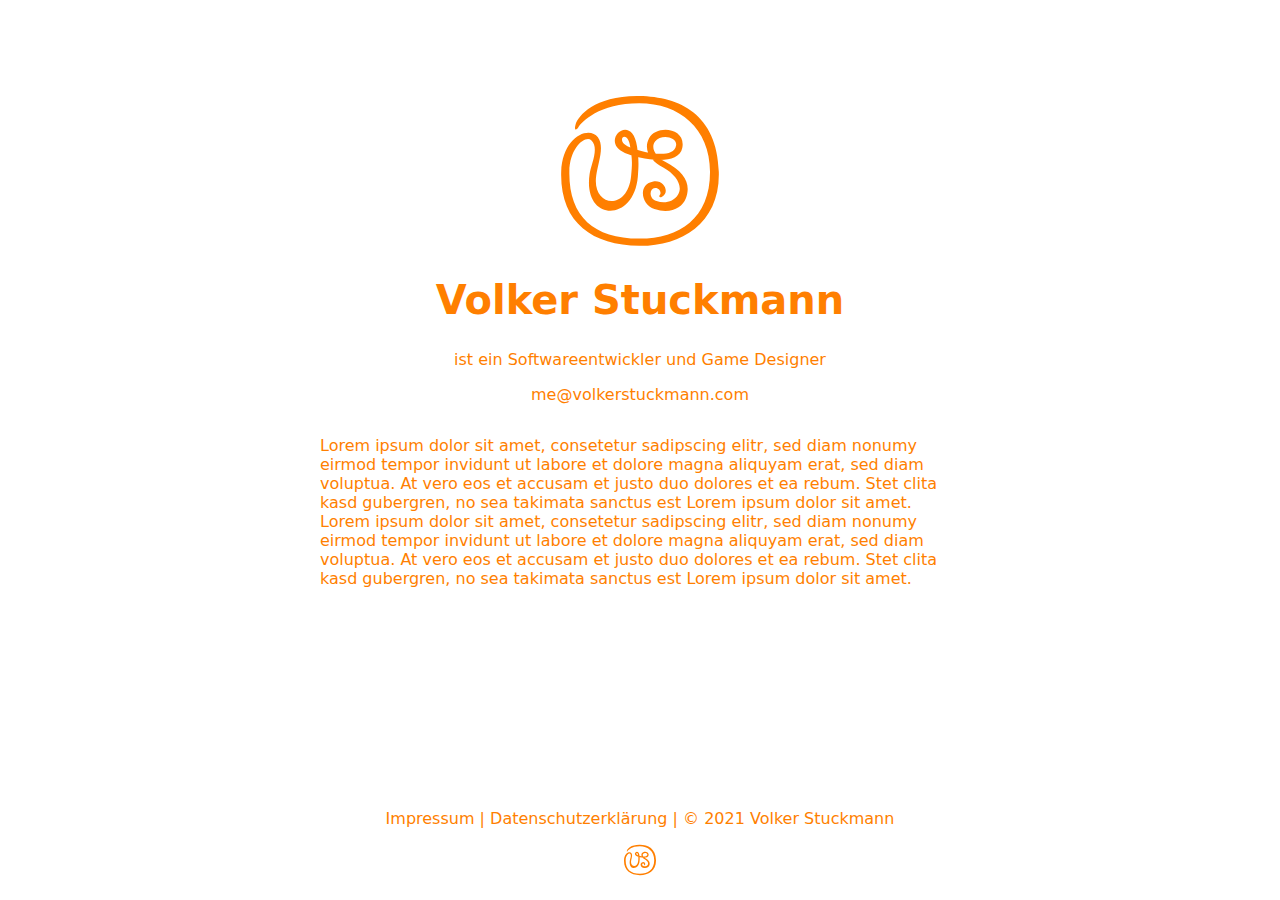
<file: index.html>
<!DOCTYPE html>
<html>
    <head>
        <meta charset="utf-8">
        <meta http-equiv="X-UA-Compatible" content="IE=edge">
        <title>Volker Stuckmann</title>
        <meta name="description" content="">
        <meta name="viewport" content="width=device-width, initial-scale=1">
        <link rel="stylesheet" href="styles.css">

        <svg style="display:none">
            <symbol id="logo" viewBox="0 0 512 487" >
                <g transform="matrix(1,0,0,1,-446.348,447.756)">
                    <g id="path2-6" transform="matrix(1.25593,0,0,1.25593,512.122,130.83)">
                        <path id="logo" d="M25.385,-346.253C46.788,-326.56 25.005,-284.586 21.185,-258.736C2.935,-135.236 135.966,-131.646 145.935,-252.473C148.769,-286.824 147.658,-302.672 143.81,-329.92C130.742,-422.458 43.71,-343.086 112.385,-313.612C141.482,-301.124 250.705,-273.87 260.852,-326.678C270.998,-379.486 193.349,-386.903 174.907,-351.216C157.519,-317.57 183.747,-291.195 211.495,-275.775C245.316,-256.98 263.043,-227.97 249.927,-205.982C238.088,-186.135 214.207,-182.155 194.167,-188.992C174.171,-195.814 174.707,-220.901 190.261,-222.693C200.176,-223.836 207.852,-212.072 203.001,-205.301C199.215,-200.017 202.437,-196.967 208.446,-200.157C229.414,-211.286 213.615,-244.61 185.954,-239.698C145.279,-232.475 154.022,-180.036 188.719,-168.319C230.511,-154.205 261.029,-172.596 269.801,-195.495C283.055,-230.094 271.303,-263.036 215.37,-291.428C194.806,-301.866 177.327,-325.095 190.334,-342.867C205.786,-363.98 248.554,-355.054 244.723,-333.014C237.375,-290.744 139.813,-320.908 118.933,-331.08C86.16,-347.049 119.77,-377.455 126.374,-328.014C129.85,-301.984 132.693,-297.163 128.42,-253.409C119.538,-162.464 26.261,-172.794 38.321,-254.984C43.559,-290.681 60.304,-329.263 42.603,-353.879C20.148,-385.104 -49.595,-355.317 -52.244,-264.97C-56.062,-134.717 26.635,-74.599 149.529,-73.302C257.894,-72.159 358.909,-131.561 355.197,-264.931C351.065,-413.372 253.99,-458.96 149.529,-460.638C36.067,-462.46 -8.687,-409.744 -15.071,-386.899C-19.97,-369.367 -11.912,-372.297 -7.892,-379.711C-0.66,-393.051 46.172,-441.913 149.529,-441.913C252.885,-441.913 332.242,-377.367 332.47,-264.97C332.714,-144.641 252.884,-91.644 149.529,-92.029C30.426,-92.472 -32.82,-150.713 -31.132,-264.97C-30.189,-328.779 11.009,-359.481 25.385,-346.253Z" style="fill-rule:nonzero;"/>
                    </g>
                </g>
            </symbol>
        </svg>
    </head>
    <body>
        <header>
            <svg class="logo" width="512" title="Volker Stuckmann">
              <use href="#logo"/>
            </svg></a>
            <h1>Volker Stuckmann</h1>
            <p>ist ein Softwareentwickler und Game Designer</p>
            <a href="mailto:me@volkerstuckmann.com" class="email">me@volkerstuckmann.com</a>
        </header>
 
        <main>
            <section>
                Lorem ipsum dolor sit amet, consetetur sadipscing elitr, sed diam nonumy eirmod tempor invidunt ut labore et dolore magna aliquyam erat, sed diam voluptua. At vero eos et accusam et justo duo dolores et ea rebum. Stet clita kasd gubergren, no sea takimata sanctus est Lorem ipsum dolor sit amet. Lorem ipsum dolor sit amet, consetetur sadipscing elitr, sed diam nonumy eirmod tempor invidunt ut labore et dolore magna aliquyam erat, sed diam voluptua. At vero eos et accusam et justo duo dolores et ea rebum. Stet clita kasd gubergren, no sea takimata sanctus est Lorem ipsum dolor sit amet.
            </section>
        </main>

        <footer>
            <a id="footer" href="legal.html">Impressum</a> | <a id="footer" href="privacy.html">Datenschutzerklärung</a> | © 2021 <a href="/">Volker Stuckmann</a>
            </p>
            <a href="/" title="Home">
                <svg class="logo" id="footer" width="32" height="32" title="Volker Stuckmann">
                <use href="#logo" />
                </svg>
            </a>
        </footer>
    </body>
</html>
</file>
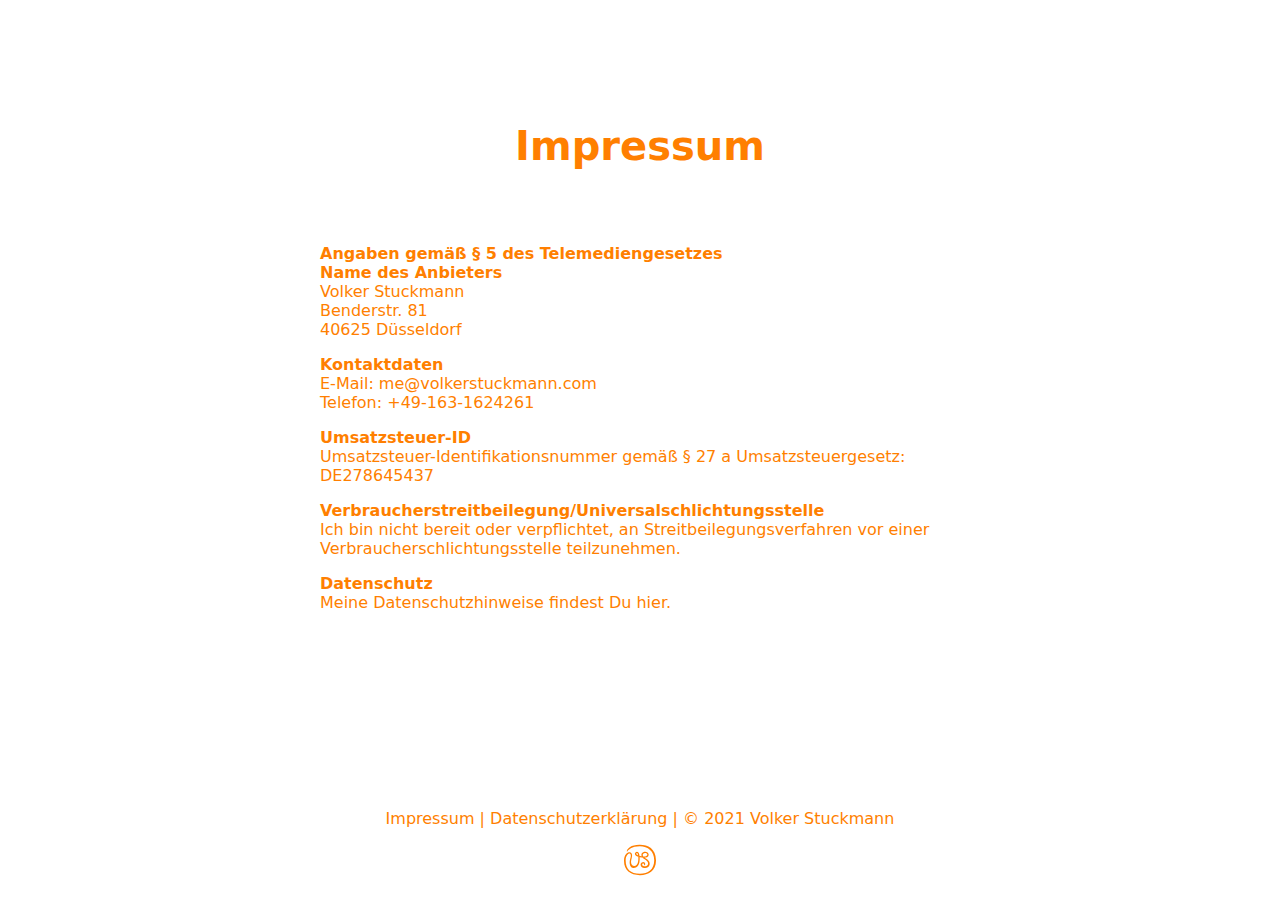
<file: legal.html>
<!DOCTYPE html>

<html>
    <head>
        <meta charset="utf-8">
        <meta http-equiv="X-UA-Compatible" content="IE=edge">
        <title></title>
        <meta name="description" content="">
        <meta name="viewport" content="width=device-width, initial-scale=1">
        <link rel="stylesheet" href="styles.css">

        <svg style="display:none">
            <symbol id="logo" viewBox="0 0 512 487" >
                <g transform="matrix(1,0,0,1,-446.348,447.756)">
                    <g id="path2-6" transform="matrix(1.25593,0,0,1.25593,512.122,130.83)">
                        <path id="logo" d="M25.385,-346.253C46.788,-326.56 25.005,-284.586 21.185,-258.736C2.935,-135.236 135.966,-131.646 145.935,-252.473C148.769,-286.824 147.658,-302.672 143.81,-329.92C130.742,-422.458 43.71,-343.086 112.385,-313.612C141.482,-301.124 250.705,-273.87 260.852,-326.678C270.998,-379.486 193.349,-386.903 174.907,-351.216C157.519,-317.57 183.747,-291.195 211.495,-275.775C245.316,-256.98 263.043,-227.97 249.927,-205.982C238.088,-186.135 214.207,-182.155 194.167,-188.992C174.171,-195.814 174.707,-220.901 190.261,-222.693C200.176,-223.836 207.852,-212.072 203.001,-205.301C199.215,-200.017 202.437,-196.967 208.446,-200.157C229.414,-211.286 213.615,-244.61 185.954,-239.698C145.279,-232.475 154.022,-180.036 188.719,-168.319C230.511,-154.205 261.029,-172.596 269.801,-195.495C283.055,-230.094 271.303,-263.036 215.37,-291.428C194.806,-301.866 177.327,-325.095 190.334,-342.867C205.786,-363.98 248.554,-355.054 244.723,-333.014C237.375,-290.744 139.813,-320.908 118.933,-331.08C86.16,-347.049 119.77,-377.455 126.374,-328.014C129.85,-301.984 132.693,-297.163 128.42,-253.409C119.538,-162.464 26.261,-172.794 38.321,-254.984C43.559,-290.681 60.304,-329.263 42.603,-353.879C20.148,-385.104 -49.595,-355.317 -52.244,-264.97C-56.062,-134.717 26.635,-74.599 149.529,-73.302C257.894,-72.159 358.909,-131.561 355.197,-264.931C351.065,-413.372 253.99,-458.96 149.529,-460.638C36.067,-462.46 -8.687,-409.744 -15.071,-386.899C-19.97,-369.367 -11.912,-372.297 -7.892,-379.711C-0.66,-393.051 46.172,-441.913 149.529,-441.913C252.885,-441.913 332.242,-377.367 332.47,-264.97C332.714,-144.641 252.884,-91.644 149.529,-92.029C30.426,-92.472 -32.82,-150.713 -31.132,-264.97C-30.189,-328.779 11.009,-359.481 25.385,-346.253Z" style="fill-rule:nonzero;"/>
                    </g>
                </g>
            </symbol>
        </svg>
    </head>
    <body>
        <header>
            <h1>Impressum</h1>
        </header>
        <main>
            <section>
                <p>
                    <strong>Angaben gemäß § 5 des Telemediengesetzes​</strong>
                    <br/>
                    <strong>Name des Anbieters</strong>
                    <br/>
                    Volker Stuckmann
                    <br/>
                    Benderstr. 81
                    <br/>
                    40625 D&uuml;sseldorf
                </p>
                <p>
                    <strong>Kontaktdaten</strong>
                    <br/>
                    E-Mail: me@volkerstuckmann.com
                    <br/>
                    Telefon: +49-163-1624261
                </p>
                <p>
                    <strong>Umsatzsteuer-ID</strong>
                    <br/>
                    Umsatzsteuer-Identifikationsnummer gem&auml;&szlig; &sect; 27 a Umsatzsteuergesetz:
                    <br/>
                    DE278645437
                </p>
                <p>
                    <strong>Verbraucher&shy;streit&shy;beilegung/Universal&shy;schlichtungs&shy;stelle</strong>
                    <br/>
                    Ich bin nicht bereit oder verpflichtet, an Streitbeilegungsverfahren vor einer Verbraucherschlichtungsstelle teilzunehmen.
                </p>
                <p>
                    <strong>Datenschutz</strong>
                    <br/>
                    Meine Datenschutzhinweise findest Du 
                    <a href="privacy.html">hier</a>.
                </p>
            </section>
        </main>
    </body>

    <footer>
        <a id="footer" href="legal.html">Impressum</a> | <a id="footer" href="privacy.html">Datenschutzerklärung</a> | © 2021 <a href="/">Volker Stuckmann</a>
        </p>
        <a href="/" title="Home">
            <svg class="logo" id="footer" width="32" height="32" title="Volker Stuckmann">
            <use href="#logo" />
            </svg>
        </a>
    </footer>
</html>
</file>
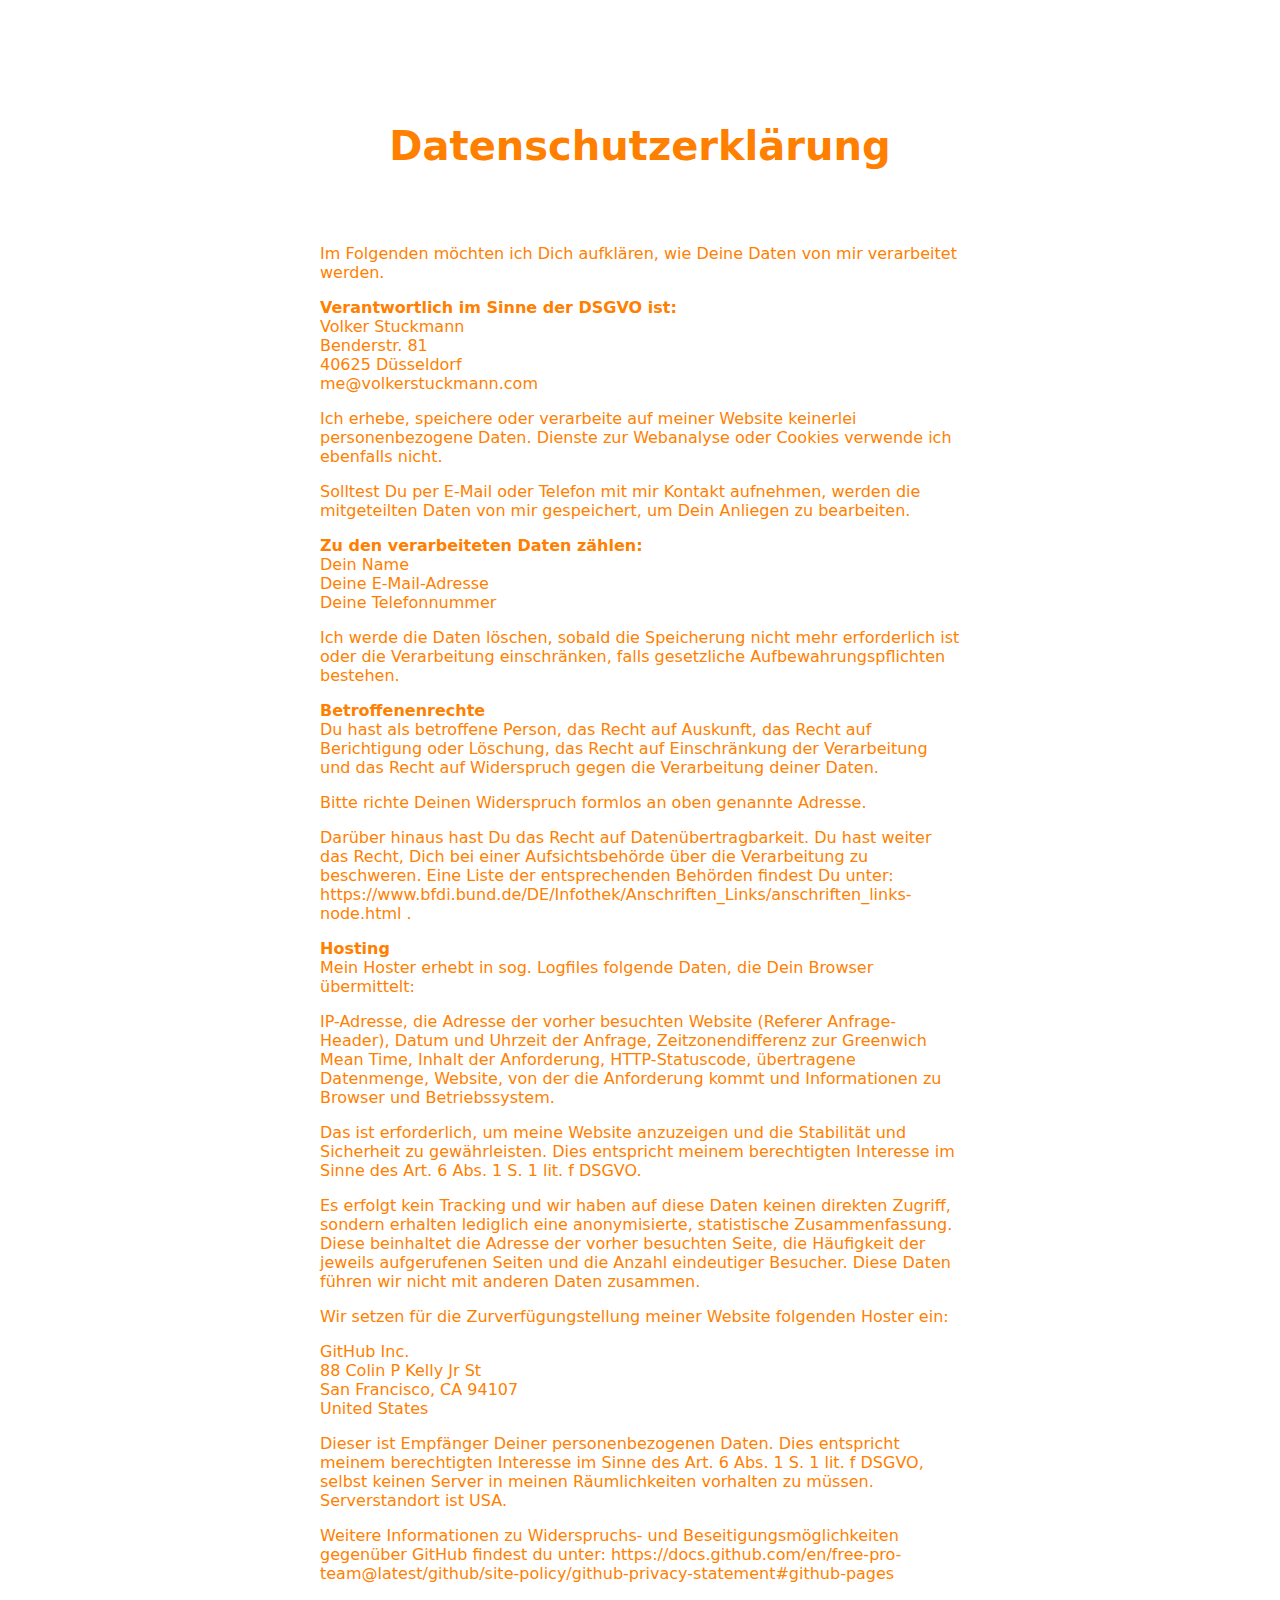
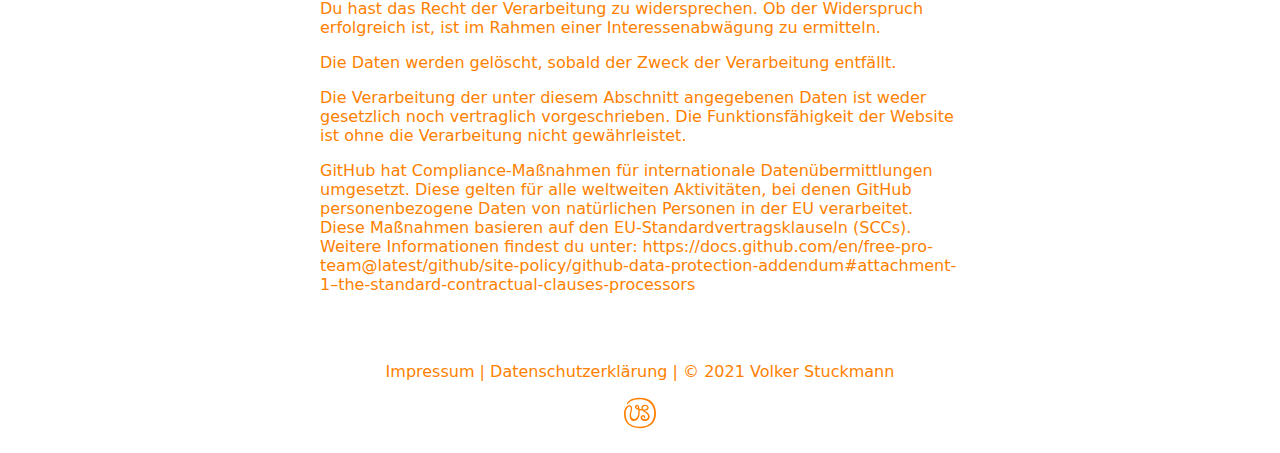
<file: privacy.html>
<!DOCTYPE html>

<html>
    <head>
        <meta charset="utf-8">
        <meta http-equiv="X-UA-Compatible" content="IE=edge">
        <title></title>
        <meta name="description" content="">
        <meta name="viewport" content="width=device-width, initial-scale=1">
        <link rel="stylesheet" href="styles.css">

        <svg style="display:none">
            <symbol id="logo" viewBox="0 0 512 487" >
                <g transform="matrix(1,0,0,1,-446.348,447.756)">
                    <g id="path2-6" transform="matrix(1.25593,0,0,1.25593,512.122,130.83)">
                        <path id="logo" d="M25.385,-346.253C46.788,-326.56 25.005,-284.586 21.185,-258.736C2.935,-135.236 135.966,-131.646 145.935,-252.473C148.769,-286.824 147.658,-302.672 143.81,-329.92C130.742,-422.458 43.71,-343.086 112.385,-313.612C141.482,-301.124 250.705,-273.87 260.852,-326.678C270.998,-379.486 193.349,-386.903 174.907,-351.216C157.519,-317.57 183.747,-291.195 211.495,-275.775C245.316,-256.98 263.043,-227.97 249.927,-205.982C238.088,-186.135 214.207,-182.155 194.167,-188.992C174.171,-195.814 174.707,-220.901 190.261,-222.693C200.176,-223.836 207.852,-212.072 203.001,-205.301C199.215,-200.017 202.437,-196.967 208.446,-200.157C229.414,-211.286 213.615,-244.61 185.954,-239.698C145.279,-232.475 154.022,-180.036 188.719,-168.319C230.511,-154.205 261.029,-172.596 269.801,-195.495C283.055,-230.094 271.303,-263.036 215.37,-291.428C194.806,-301.866 177.327,-325.095 190.334,-342.867C205.786,-363.98 248.554,-355.054 244.723,-333.014C237.375,-290.744 139.813,-320.908 118.933,-331.08C86.16,-347.049 119.77,-377.455 126.374,-328.014C129.85,-301.984 132.693,-297.163 128.42,-253.409C119.538,-162.464 26.261,-172.794 38.321,-254.984C43.559,-290.681 60.304,-329.263 42.603,-353.879C20.148,-385.104 -49.595,-355.317 -52.244,-264.97C-56.062,-134.717 26.635,-74.599 149.529,-73.302C257.894,-72.159 358.909,-131.561 355.197,-264.931C351.065,-413.372 253.99,-458.96 149.529,-460.638C36.067,-462.46 -8.687,-409.744 -15.071,-386.899C-19.97,-369.367 -11.912,-372.297 -7.892,-379.711C-0.66,-393.051 46.172,-441.913 149.529,-441.913C252.885,-441.913 332.242,-377.367 332.47,-264.97C332.714,-144.641 252.884,-91.644 149.529,-92.029C30.426,-92.472 -32.82,-150.713 -31.132,-264.97C-30.189,-328.779 11.009,-359.481 25.385,-346.253Z" style="fill-rule:nonzero;"/>
                    </g>
                </g>
            </symbol>
        </svg>
    </head>
    <body>
        
        <header>
            <h1>Datenschutzerklärung</h1>
        </header>

        <main>
            <section>
                <p>
                        Im Folgenden möchten ich Dich aufklären, wie Deine Daten von mir verarbeitet werden.
                </p>
                <p>
                    <strong>Verantwortlich im Sinne der DSGVO ist:</strong>
                    <br/>
                        Volker Stuckmann
                    <br/>
                        Benderstr. 81
                    <br/>
                        40625 Düsseldorf
                    <br/>
                        <a href="mailto:me@volkerstuckmann.com" class="email">me@volkerstuckmann.com</a>
                </p>
                <p>Ich erhebe, speichere oder verarbeite auf meiner Website keinerlei personenbezogene Daten. Dienste zur Webanalyse oder Cookies verwende ich ebenfalls nicht.</p>
                <p>Solltest Du per E-Mail oder Telefon mit mir Kontakt aufnehmen, werden die mitgeteilten Daten von mir gespeichert, um Dein Anliegen zu bearbeiten.</p>
                <p>
                    <strong>Zu den verarbeiteten Daten zählen:</strong>
                    <br/>
                        Dein Name
                    <br/>
                        Deine E-Mail-Adresse
                    <br/>
                        Deine Telefonnummer
                </p>
                <p>Ich werde die Daten löschen, sobald die Speicherung nicht mehr erforderlich ist oder die Verarbeitung einschränken, falls gesetzliche Aufbewahrungspflichten bestehen.</p>
                <p>
                    <strong>Betroffenenrechte</strong>
                    <br/>
                    Du hast als betroffene Person, das Recht auf Auskunft, das Recht auf Berichtigung oder Löschung, das Recht auf Einschränkung der Verarbeitung und das Recht auf Widerspruch gegen die Verarbeitung deiner Daten.
                </p>
                <p>Bitte richte Deinen Widerspruch formlos an oben genannte Adresse.</p>
                <p>
                    Darüber hinaus hast Du das Recht auf Datenübertragbarkeit. Du hast weiter das Recht, Dich bei einer Aufsichtsbehörde über die Verarbeitung zu beschweren. Eine Liste der entsprechenden Behörden findest Du unter: 
                    <a href="https://www.bfdi.bund.de/DE/Infothek/Anschriften_Links/anschriften_links-node.html">https://www.bfdi.bund.de/DE/Infothek/Anschriften_Links/anschriften_links-node.html</a>
                    .
                </p>
                <p>
                    <strong>Hosting</strong>
                    <br/>
                    Mein Hoster erhebt in sog. Logfiles folgende Daten, die Dein Browser übermittelt:
                </p>
                <p>IP-Adresse, die Adresse der vorher besuchten Website (Referer Anfrage-Header), Datum und Uhrzeit der Anfrage, Zeitzonendifferenz zur Greenwich Mean Time, Inhalt der Anforderung, HTTP-Statuscode, übertragene Datenmenge, Website, von der die Anforderung kommt und Informationen zu Browser und Betriebssystem.</p>
                <p>Das ist erforderlich, um meine Website anzuzeigen und die Stabilität und Sicherheit zu gewährleisten. Dies entspricht meinem berechtigten Interesse im Sinne des Art. 6 Abs. 1 S. 1 lit. f DSGVO.</p>
                <p>Es erfolgt kein Tracking und wir haben auf diese Daten keinen direkten Zugriff, sondern erhalten lediglich eine anonymisierte, statistische Zusammenfassung. Diese beinhaltet die Adresse der vorher besuchten Seite, die Häufigkeit der jeweils aufgerufenen Seiten und die Anzahl eindeutiger Besucher. Diese Daten führen wir nicht mit anderen Daten zusammen.</p>
                <p>Wir setzen für die Zurverfügungstellung meiner Website folgenden Hoster ein:</p>
                <p>
                    GitHub Inc.
                    <br/>
                    88 Colin P Kelly Jr St
                    <br/>
                    San Francisco, CA 94107
                    <br/>
                    United States
                </p>
                <p>Dieser ist Empfänger Deiner personenbezogenen Daten. Dies entspricht meinem berechtigten Interesse im Sinne des Art. 6 Abs. 1 S. 1 lit. f DSGVO, selbst keinen Server in meinen Räumlichkeiten vorhalten zu müssen. Serverstandort ist USA.</p>
                <p>
                    Weitere Informationen zu Widerspruchs- und Beseitigungsmöglichkeiten gegenüber GitHub findest du unter: 
                    <a href="https://docs.github.com/en/free-pro-team@latest/github/site-policy/github-privacy-statement#github-pages">https://docs.github.com/en/free-pro-team@latest/github/site-policy/github-privacy-statement#github-pages</a>
                </p>
                <p>Du hast das Recht der Verarbeitung zu widersprechen. Ob der Widerspruch erfolgreich ist, ist im Rahmen einer Interessenabwägung zu ermitteln.</p>
                <p>Die Daten werden gelöscht, sobald der Zweck der Verarbeitung entfällt.</p>
                <p>Die Verarbeitung der unter diesem Abschnitt angegebenen Daten ist weder gesetzlich noch vertraglich vorgeschrieben. Die Funktionsfähigkeit der Website ist ohne die Verarbeitung nicht gewährleistet.</p>
                <p>
                    GitHub hat Compliance-Maßnahmen für internationale Datenübermittlungen umgesetzt. Diese gelten für alle weltweiten Aktivitäten, bei denen GitHub personenbezogene Daten von natürlichen Personen in der EU verarbeitet. Diese Maßnahmen basieren auf den EU-Standardvertragsklauseln (SCCs). Weitere Informationen findest du unter: 
                    <a href="https://docs.github.com/en/free-pro-team@latest/github/site-policy/github-data-protection-addendum#attachment-1--the-standard-contractual-clauses-processors">https://docs.github.com/en/free-pro-team@latest/github/site-policy/github-data-protection-addendum#attachment-1–the-standard-contractual-clauses-processors</a>
                </p>
            </section>
        </main>
    </body>

    <footer>
        <a id="footer" href="legal.html">Impressum</a> | <a id="footer" href="privacy.html">Datenschutzerklärung</a> | © 2021 <a href="/">Volker Stuckmann</a>
        </p>
        <a href="/" title="Home">
            <svg class="logo" id="footer" width="32" height="32" title="Volker Stuckmann">
            <use href="#logo" />
            </svg>
        </a>
    </footer>
</html>
</file>
<file: styles.css>
/*! system-font.css v2.0.2 | CC0-1.0 License | github.com/jonathantneal/system-font-css */

@font-face {
	font-family: system-ui;
	font-style: normal;
	font-weight: 300;
	src: local(".SFNS-Light"), local(".SFNSText-Light"), local(".HelveticaNeueDeskInterface-Light"), local(".LucidaGrandeUI"), local("Segoe UI Light"), local("Ubuntu Light"), local("Roboto-Light"), local("DroidSans"), local("Tahoma");
}

@font-face {
	font-family: system-ui;
	font-style: italic;
	font-weight: 300;
	src: local(".SFNS-LightItalic"), local(".SFNSText-LightItalic"), local(".HelveticaNeueDeskInterface-Italic"), local(".LucidaGrandeUI"), local("Segoe UI Light Italic"), local("Ubuntu Light Italic"), local("Roboto-LightItalic"), local("DroidSans"), local("Tahoma");
}

@font-face {
	font-family: system-ui;
	font-style: normal;
	font-weight: 400;
	src: local(".SFNS-Regular"), local(".SFNSText-Regular"), local(".HelveticaNeueDeskInterface-Regular"), local(".LucidaGrandeUI"), local("Segoe UI"), local("Ubuntu"), local("Roboto-Regular"), local("DroidSans"), local("Tahoma");
}

@font-face {
	font-family: system-ui;
	font-style: italic;
	font-weight: 400;
	src: local(".SFNS-Italic"), local(".SFNSText-Italic"), local(".HelveticaNeueDeskInterface-Italic"), local(".LucidaGrandeUI"), local("Segoe UI Italic"), local("Ubuntu Italic"), local("Roboto-Italic"), local("DroidSans"), local("Tahoma");
}

@font-face {
	font-family: system-ui;
	font-style: normal;
	font-weight: 500;
	src: local(".SFNS-Medium"), local(".SFNSText-Medium"), local(".HelveticaNeueDeskInterface-MediumP4"), local(".LucidaGrandeUI"), local("Segoe UI Semibold"), local("Ubuntu Medium"), local("Roboto-Medium"), local("DroidSans-Bold"), local("Tahoma Bold");
}

@font-face {
	font-family: system-ui;
	font-style: italic;
	font-weight: 500;
	src: local(".SFNS-MediumItalic"), local(".SFNSText-MediumItalic"), local(".HelveticaNeueDeskInterface-MediumItalicP4"), local(".LucidaGrandeUI"), local("Segoe UI Semibold Italic"), local("Ubuntu Medium Italic"), local("Roboto-MediumItalic"), local("DroidSans-Bold"), local("Tahoma Bold");
}

@font-face {
	font-family: system-ui;
	font-style: normal;
	font-weight: 700;
	src: local(".SFNS-Bold"), local(".SFNSText-Bold"), local(".HelveticaNeueDeskInterface-Bold"), local(".LucidaGrandeUI"), local("Segoe UI Bold"), local("Ubuntu Bold"), local("Roboto-Bold"), local("DroidSans-Bold"), local("Tahoma Bold");
}

@font-face {
	font-family: system-ui;
	font-style: italic;
	font-weight: 700;
	src: local(".SFNS-BoldItalic"), local(".SFNSText-BoldItalic"), local(".HelveticaNeueDeskInterface-BoldItalic"), local(".LucidaGrandeUI"), local("Segoe UI Bold Italic"), local("Ubuntu Bold Italic"), local("Roboto-BoldItalic"), local("DroidSans-Bold"), local("Tahoma Bold");
}

body {
    font-family: system-ui;
    display: flex;
    min-height: 100vh;
    margin: 0 auto;
    flex-direction: column;
}
    
svg#logo {
    width: 256px;
}

/* Style the header */
header {
    padding-top: 96px;
    padding-right: 96px;
    padding-left: 96px;
    padding-bottom: 32px;
    text-align: center;
}

/* Increase the font size of the h1 element */
header h1 {
    font-size: 40px;
}

main {
    min-height: 5em;
    flex: 1;
}

section {
    position: relative;
    text-align: left;
    width: 640px;
    max-width: 90%;
    margin: 0 auto;
    padding-bottom: 32px; /* Some padding */
}

footer {
    padding: 20px; /* Some padding */
    text-align: center; /* Center text*/
}

a {
    margin: 0;
    padding: 0;
    vertical-align: baseline;
    text-decoration: none;
}


@media (prefers-color-scheme: dark) {

    body {
        background: #ff7f00;
        color: white;
    }

    .logo {
        fill: white
    }

    #footer:hover {
        fill: lightgray
    }

    a {
        color: white;
    }

    a:hover {
        color: lightgray;
    }
}

@media (prefers-color-scheme: light) {
    body {
        background: white;
        color: #ff7f00;
    }

    .logo {
        fill: #ff7f00
    }

    #footer:hover {
        fill: #da6e0a
    }

    a {
        color: #ff7f00;
    }

    a:hover {
        color: #da6e0a;
    }

}
</file>
